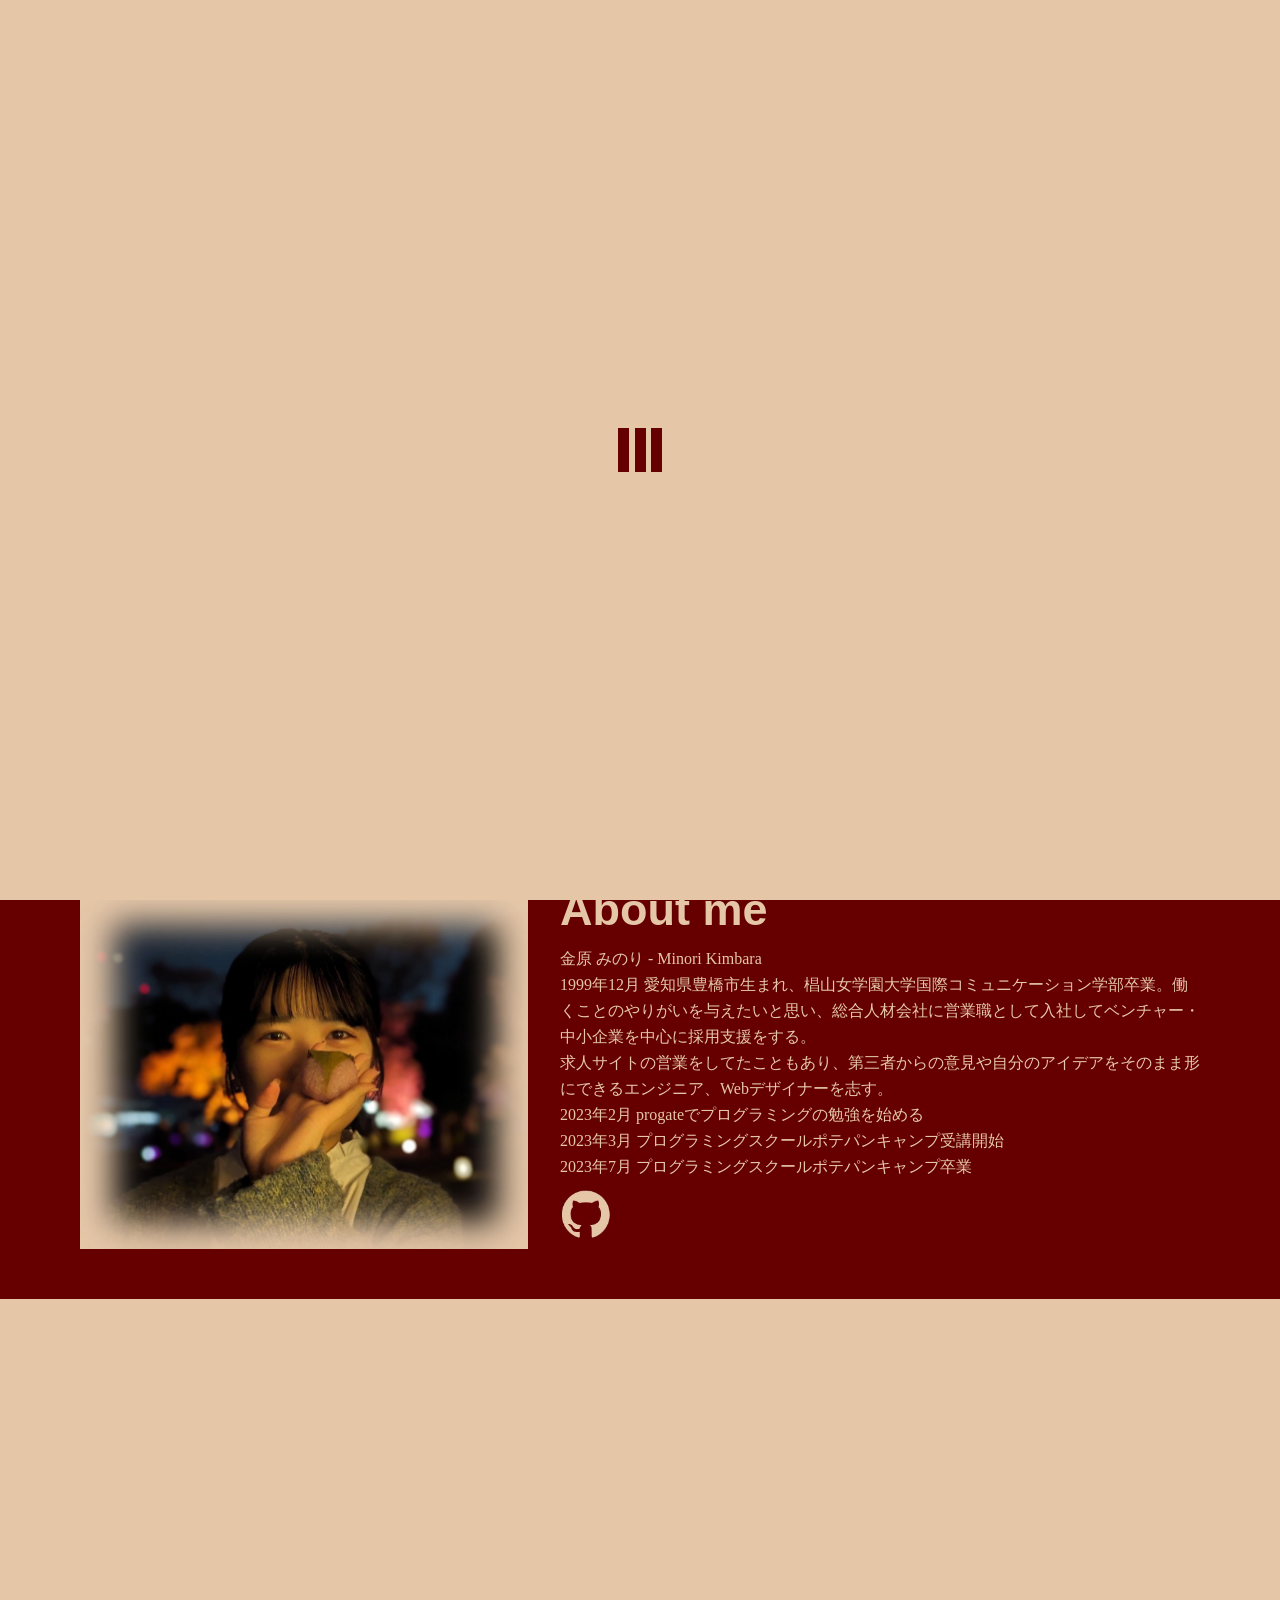
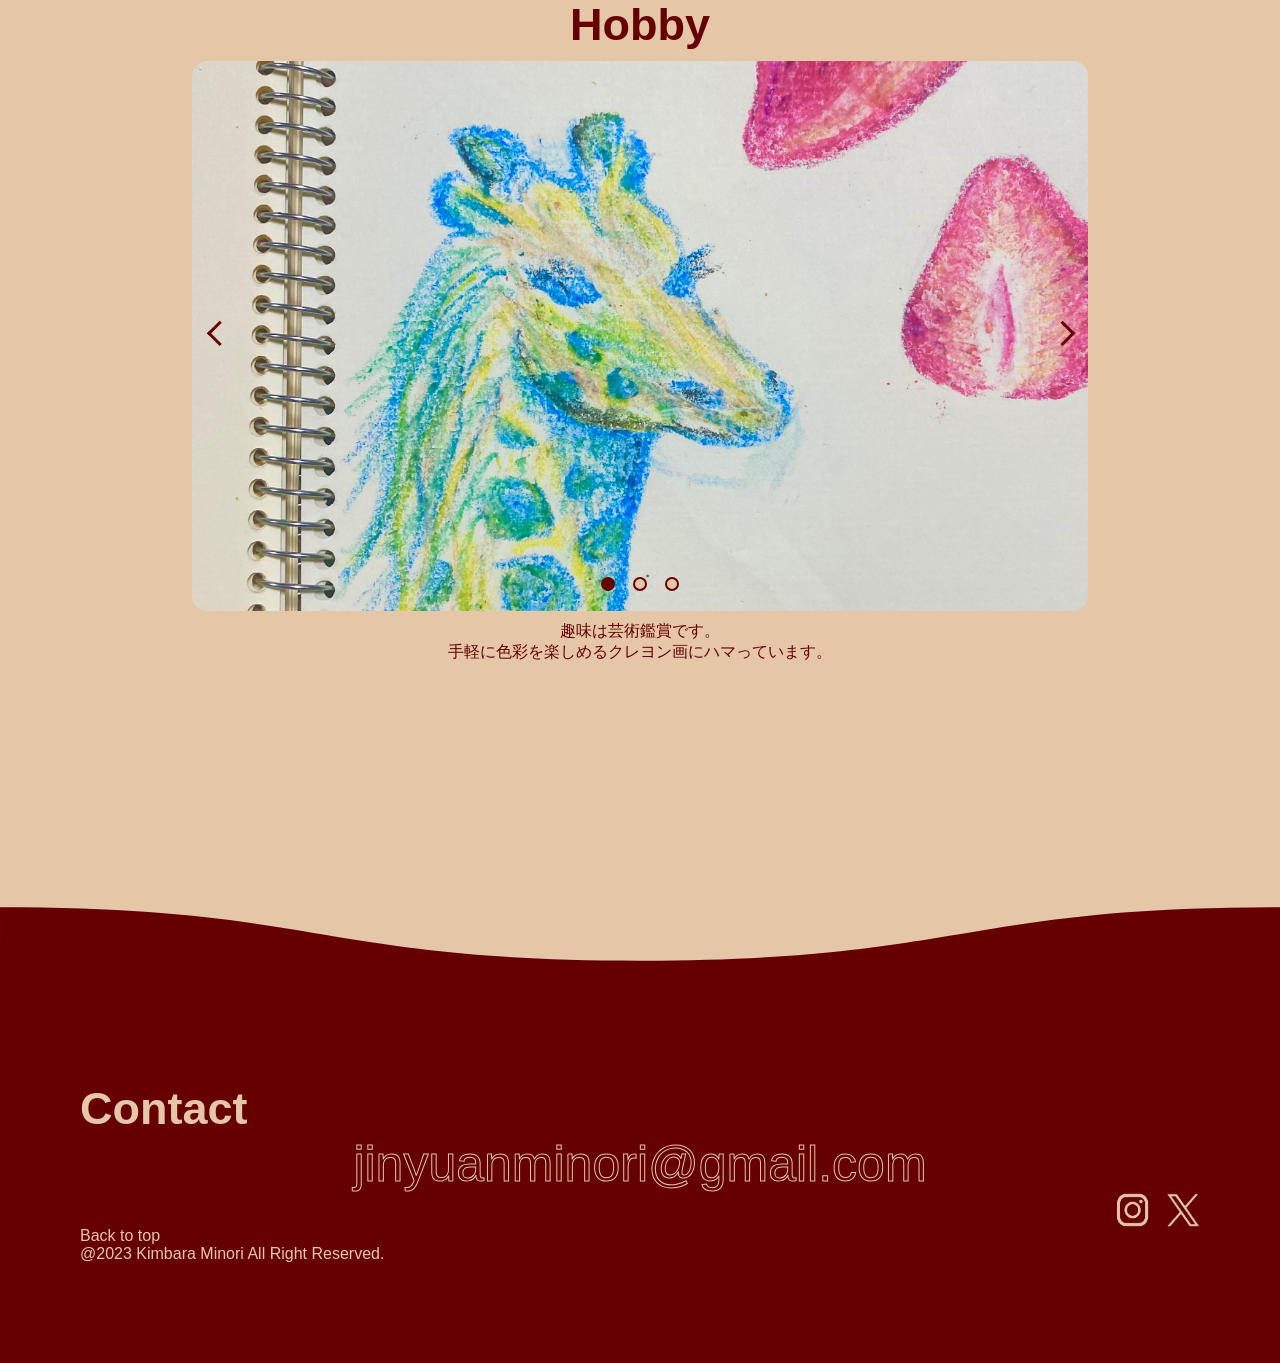
<file: index.html>
<!DOCTYPE html>
<html>
  <head>
    <meta charset="UTF-8">
    <meta name="viewport" content="width=device-width, user-scalable=no, initial-scale=1.0, maximum-scale=1.0, minimum-scale=1.0">
    <meta http-equiv="X-UA-Compatible" content="ie=edge">
    
    <title>ポートフォリオ</title>
    <link rel="stylesheet" href="style.css">
    <script src="https://code.jquery.com/jquery-3.6.0.min.js"></script>
  </head>

  <body>
    <div class="loader-bg">
      <div class="loader"></div>
    </div>
    <header class="Header HeaderLayout">
      <div class="HeaderContainer">
        <a class="HeaderLogo"href="#Top" target="_blank"><img alt="ヘッダーロゴ" src="images/pflogo.jpg">
          <img class="HeaderLogo_img__sp"
          src="images/pflogo.jpg"
          alt="ヘッダーロゴ"
          data-src="images/pflogo.jpg"
          decoding="async"
          data-src-webp="images/pflogo.jpg">
        </a>
        <div class="navham">
          <div class="hamburger">
            <span></span>
            <span></span>
            <span></span>
          </div>
        <nav class="globalMenuSp">
          <ul>
            <li><a href="#Aboutpage">ABOUT</a></li>
            <li><a href="#Hobbypage">HOBBY</a></li>
            <li><a href="#Contactpage">CONTACT</a></li>
          </ul>
        </nav>
      </div>
        <ul class="HeaderLists" id="Top">
          <a class="HeaderLogo" href="#Top"></a>
            <li class="HeaderList">
              <a class="HeaderLink"href="#Aboutpage" id="Top">
                <span>ABOUT</span>
              </a>
            </li>
            <li class="HeaderList">
              <a class="HeaderLink"href="#Hobbypage">
                <span>HOBBY</span>
              </a>
            </li>
            <li class="HeaderList">
              <a class="HeaderLink"href="#Contactpage">
                <span>CONTACT</span>
              </a>
            </li>
          </ul>
        </nav>
      </div>
    </header>

  <main>
    <div class="FirstView__container"> 
      <section class="Topimage" id="Toppage">
        <img class="Topimage__main-image Topimage__main-image_sp"
          src="images/sptop.jpg"
          alt="スマホ版画像"
          data-src="images/sptop.jpg"
          decoding="async"
          data-src-webp="images/sptop.jpg">
        <div class="FirstViewContents"> 
          <div class="FirstViewContent">
            <h2 class="FirstView">MINORI<br>KIMBARA<br>PORTFOLIO</h2>
            <h5>Thank you for coming to see</h5>
          </div>
        </div>
      </section>
    </div>   
  </main>
  <div class="About" id="Aboutpage">
    <section class="AboutWrapper">
      <img class="Aboutphoto" src="images/about.jpg" alt="自己紹介画像">
      <div class="About_Title">
        <h2>About me</h2>
        <p>金原 みのり - Minori Kimbara<br>1999年12月 愛知県豊橋市生まれ、椙山女学園大学国際コミュニケーション学部卒業。働くことのやりがいを与えたいと思い、総合人材会社に営業職として入社してベンチャー・中小企業を中心に採用支援をする。
          <br>求人サイトの営業をしてたこともあり、第三者からの意見や自分のアイデアをそのまま形にできるエンジニア、Webデザイナーを志す。
          <br>2023年2月  progateでプログラミングの勉強を始める
          <br>2023年3月 プログラミングスクールポテパンキャンプ受講開始
          <br>2023年7月 プログラミングスクールポテパンキャンプ卒業
          <br><a class="github"href="https://github.com/Uiro22?tab=repositories">
          <img alt="githubURL" src="images/gitlogo.jpg"></a>
        </p>
      </div>
    </section>
  </div>
  <div class="Hobby" id="Hobbypage">
    <h2>Hobby</h2>
      <div class="slide-wrapper">
        <div id="slide" class="slide">
          <div>
            <img src="images/crayon.jpg">
          </div>
          <div>
            <img src="images/crayon3.jpg">
          </div>
          <div>
            <img src="images/crayon2.jpg">
          </div>
        </div>
        <span id="prev" class="prev"></span>
        <span id="next" class="next"></span>
        <ul class="indicator" id="indicator">
          <li class="list"></li>
          <li class="list"></li>
          <li class="list"></li>
        </ul>
      </div>
    <p>趣味は芸術鑑賞です。<br>手軽に色彩を楽しめるクレヨン画にハマっています。</p>
  </div>

      <footer>
      <svg viewBox="0 0 120 28">
        <defs>
          <filter id="goo">
            <feGaussianBlur in="SourceGraphic" stdDeviation="2" result="blur" />
              <feColorMatrix in="blur" mode="matrix" values="
                1 0 0 0 0  
                0 1 0 0 0  
                0 0 1 0 0  
                0 0 0 13 -9" result="goo" />
              <feBlend in="SourceGraphic" in2="goo" />
          </filter>
          <path id="wave" d="M 0,10 C 30,10 30,15 60,15 90,15 90,10 120,10 150,10 150,15 180,15 210,15 210,10 240,10 v 28 h -240 z" />
        </defs> 
        <g class="gooeff">
          <use id="wave1" class="wave" xlink:href="#wave" x="0" y="1" />
      </svg>
        <div class="Contact" id="Contactpage">
          <h2>Contact</h2>
            <a href="mailto:jinyuanminori@gmail.com" class="contact_link">jinyuanminori@gmail.com</a>
            <div class="Contactsns">
            <a class="Insta"href="https://www.instagram.com/_____ldwj/">
            <img alt="インスタ" src="images/insta.jpg"></a>
            <a class="X"href="https://twitter.com/Pp_minori2">
            <img alt="X旧Twitter" src="images/Twitter.jpg"></a>
        </div>
        <a class="footer_link"href="#Toppage">
          <span>Back to top</span>
        </a>
        <p>@2023 Kimbara Minori All Right Reserved.</p>
      </footer>
    <script src="script.js"></script>
  </body>
</html>
</file>
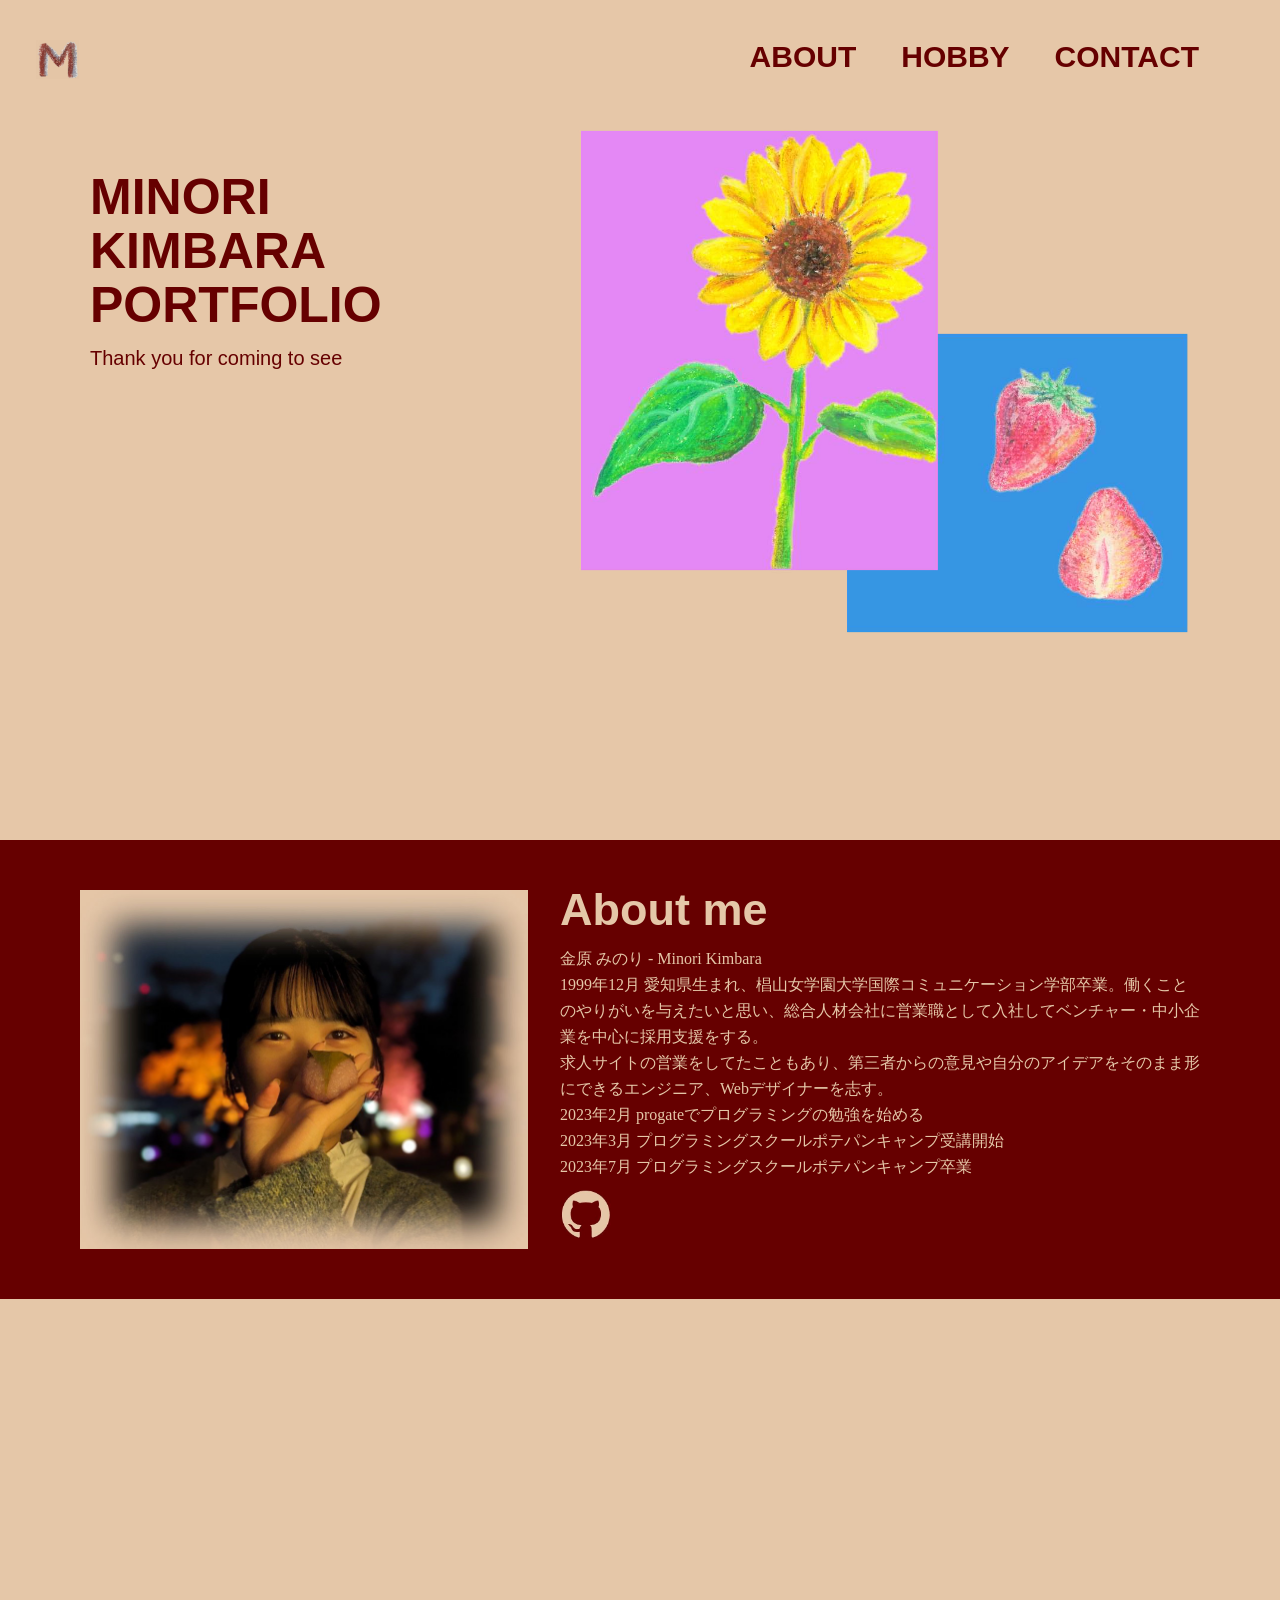
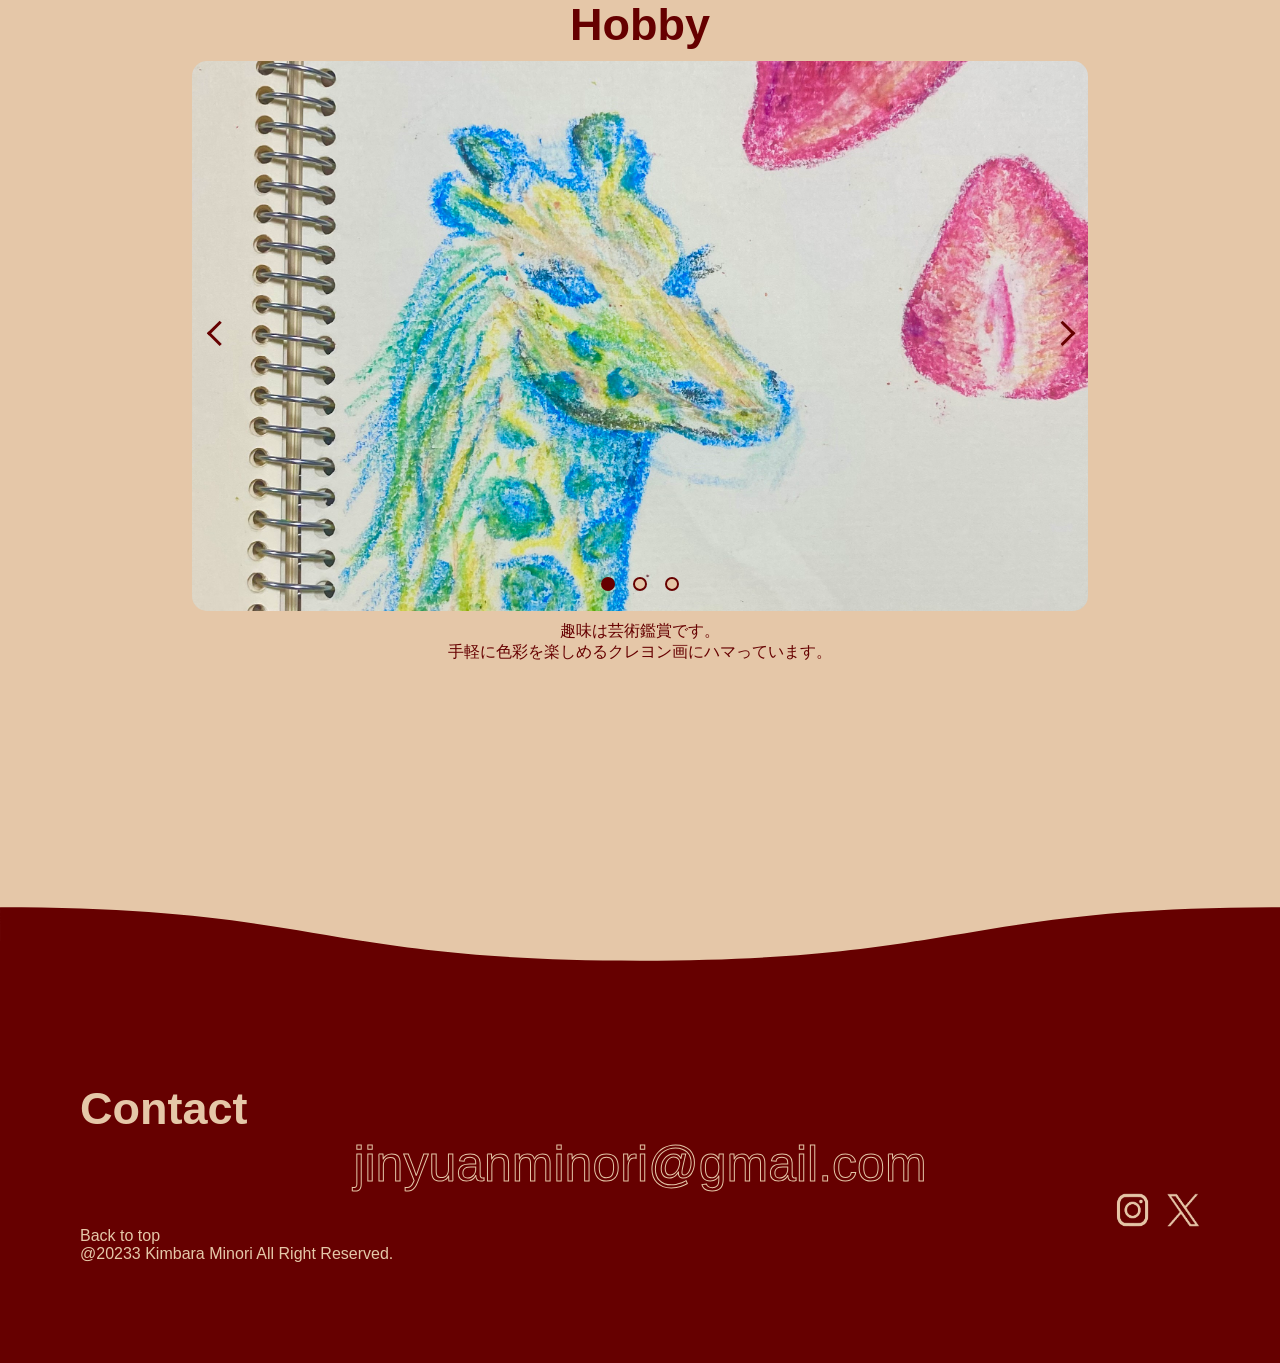
<file: Kimbarapf/index.html>
<!DOCTYPE html>
<html>
  <head>
    <meta charset="UTF-8">
    <meta name="viewport" content="width=device-width, user-scalable=no, initial-scale=1.0, maximum-scale=1.0, minimum-scale=1.0">
    <meta http-equiv="X-UA-Compatible" content="ie=edge">
    
    <title>ポートフォリオ</title>
    <link rel="stylesheet" href="style.css">
    <script src="https://code.jquery.com/jquery-3.6.0.min.js"></script>
  </head>

  <body>
    <div class="loader-bg">
      <div class="loader"></div>
    </div>
    <header class="Header HeaderLayout ">
      <div class="HeaderContainer">
        <a class="HeaderLogo"href="#Top" target="_blank"><img alt="ヘッダーロゴ" src="images/pflogo.jpg">
          <img class="HeaderLogo_img__sp"
          src="images/pflogo.jpg"
          alt="ヘッダーロゴ"
          data-src="images/pflogo.jpg"
          decoding="async"
          data-src-webp="images/pflogo.jpg">
        </a>
        <div class="navham">
          <div class="hamburger">
            <span></span>
            <span></span>
            <span></span>
          </div>
        <nav class="globalMenuSp">
          <ul>
            <li><a href="#Aboutpage">ABOUT</a></li>
            <li><a href="#Hobbypage">HOBBY</a></li>
            <li><a href="#Contactpage">CONTACT</a></li>
          </ul>
        </nav>
      </div>

          <ul class="HeaderLists" id="Top">
            <a class="HeaderLogo" href="#Top"></a>
            <li class="HeaderList">
              <a class="HeaderLink"href="#Aboutpage">
                <span>ABOUT</span>
              </a>
            </li>

            <li class="HeaderList">
              <a class="HeaderLink"href="#Hobbypage">
                <span>HOBBY</span>
              </a>
            </li>
        
            <li class="HeaderList">
              <a class="HeaderLink"href="#Contactpage">
                <span>CONTACT</span>
              </a>
            </li>
          </ul>
        </nav>
      </div>
    </header>

<main>

  <div class="FirstView__container"> 
    <section class="Topimage">
      <img class="Topimage__main-image Topimage__main-image_sp"
        src="images/sptop.jpg"
        alt="スマホ版画像"
        data-src="images/sptop.jpg"
        decoding="async"
        data-src-webp="images/sptop.jpg">
      <div class="FirstViewContents"> 
        <div class="FirstViewContent">
          <h2 class="FirstView">MINORI<br>KIMBARA<br>PORTFOLIO</h2>
          <h5>Thank you for coming to see</h5>
        </div>
      </div>
    </section>
  </div>   
</main>
  <div class="About" id="Aboutpage">
    <section class="AboutWrapper">
      <img class="Aboutphoto" src="images/about.jpg" alt="自己紹介画像">
      <div class="About_Title">
        <h2>About me</h2>
        <p>金原 みのり - Minori Kimbara<br>1999年12月 愛知県生まれ、椙山女学園大学国際コミュニケーション学部卒業。働くことのやりがいを与えたいと思い、総合人材会社に営業職として入社してベンチャー・中小企業を中心に採用支援をする。
          <br>求人サイトの営業をしてたこともあり、第三者からの意見や自分のアイデアをそのまま形にできるエンジニア、Webデザイナーを志す。
          <br>2023年2月  progateでプログラミングの勉強を始める
          <br>2023年3月 プログラミングスクールポテパンキャンプ受講開始
          <br>2023年7月 プログラミングスクールポテパンキャンプ卒業
          <br><a class="github"href="https://github.com/Uiro22?tab=repositories">
            <img alt="githubURL" src="images/gitlogo.jpg"></a>
          </p>
      </div>
    </section>
  </div>
    <div class="Hobby" id="Hobbypage">
      <h2>Hobby</h2>
      <div class="slide-wrapper">
        <div id="slide" class="slide">
          <div>
            <img src="images/crayon.jpg">
          </div>
          <div>
            <img src="images/crayon3.jpg">
          </div>
          <div>
            <img src="images/crayon2.jpg">
          </div>
        </div>
        <span id="prev" class="prev"></span>
        <span id="next" class="next"></span>
        <ul class="indicator" id="indicator">
          <li class="list"></li>
          <li class="list"></li>
          <li class="list"></li>
        </ul>
      </div>
      <p>趣味は芸術鑑賞です。<br>手軽に色彩を楽しめるクレヨン画にハマっています。</p>
    </div>

    <footer>
      <svg viewBox="0 0 120 28">
        <defs>
          <filter id="goo">
            <feGaussianBlur in="SourceGraphic" stdDeviation="2" result="blur" />
            <feColorMatrix in="blur" mode="matrix" values="
                  1 0 0 0 0  
                  0 1 0 0 0  
                  0 0 1 0 0  
                  0 0 0 13 -9" result="goo" />
            <feBlend in="SourceGraphic" in2="goo" />
          </filter>
          <path id="wave" d="M 0,10 C 30,10 30,15 60,15 90,15 90,10 120,10 150,10 150,15 180,15 210,15 210,10 240,10 v 28 h -240 z" />
        </defs> 
        <g class="gooeff">
          <use id="wave1" class="wave" xlink:href="#wave" x="0" y="1" />
      </svg>
      <div class="Contact" id="Contactpage">
        <h2>Contact</h2>
          <a href="mailto:jinyuanminori@gmail.com" class="contact_link">jinyuanminori@gmail.com</a>
          <div class="Contactsns">
          <a class="Insta"href="https://www.instagram.com/_____ldwj/">
          <img alt="インスタ" src="images/insta.jpg"></a>
          <a class="X"href="https://twitter.com/Pp_minori2">
          <img alt="X旧Twitter" src="images/Twitter.jpg"></a>
        </div>
        <a class="footer_link"href="#Top">
          <span>Back to top</span>
        </a>
        <p>@20233 Kimbara Minori All Right Reserved.</p>
        </div>
      </footer>
    <script src="script.js"></script>
  </body>
</html>
</file>
<file: style.css>
html, body, div, span, object, iframe,
h1, h2, h3, h4, h5, h6, p, blockquote, pre,
abbr, address, cite, code,
del, dfn, em, ins, kbd, q, samp,
small, strong, sub, sup, var,
b, i,
dl, dt, dd, ol, ul, li,
fieldset, form, label, legend,
table, caption, tbody, tfoot, thead, tr, th, td,
article, aside, canvas, details, figcaption, figure,
footer, header, hgroup, menu, nav, summary,
time, mark, audio, video {
    margin:0;
    padding:0;
    border:0;
    outline:0;
    font-size:100%;
    vertical-align:baseline;
    background:transparent;
}

.html {
    -webkit-text-size-adjust: 100%;
}

body {
    -webkit-font-smoothing: antialiased;
    position: absolute;
    overflow-x: hidden;
}

.loader-bg {
    width: 100vw;
    height: 100vh;
    position: fixed;
    top: 0;
    left: 0;
    z-index: 9999;
    background-color: #e5c7a8;
    display: flex;
    justify-content: center;
    align-items: center;
}

.loader,
.loader:before,
.loader:after {
    background: #660000;
    -webkit-animation: load1 1s infinite ease-in-out;
    animation: load1 1s infinite ease-in-out;
    width: 1em;
    height: 4em;
}

.loader {
    color: #660000;
    text-indent: -9999em;
    margin: 88px auto;
    position: relative;
    font-size: 11px;
    -webkit-transform: translateZ(0);
    -ms-transform: translateZ(0);
    transform: translateZ(0);
    -webkit-animation-delay: -0.16s;
    animation-delay: -0.16s;
}

.loader:before,
.loader:after {
    position: absolute;
    top: 0;
    content: '';
}

.loader:before {
    left: -1.5em;
    -webkit-animation-delay: -0.32s;
    animation-delay: -0.32s;
}

.loader:after {
    left: 1.5em;
}

@-webkit-keyframes load1 {
    0%,
    80%,
    100% {
    box-shadow: 0 0;
    height: 4em;
    }
    40% {
    box-shadow: 0 -2em;
    height: 5em;
    }
}

@keyframes load1 {
    0%,
    80%,
    100% {
    box-shadow: 0 0;
    height: 4em;
    }
    40% {
    box-shadow: 0 -2em;
    height: 5em;
    }
}

.navham {
    display: none;
}

@media screen and (max-width: 1080px) {
    .navham {
        display: block;
    }

    .hamburger {
        display : block;
        position: fixed;
        z-index : 3;
        right : 23px;
        top   : 30px;
        width : 42px;
        height: 42px;
        cursor: pointer;
        text-align: center;
    }
    .hamburger span {
        display : block;
        position: absolute;
        width   : 30px;
        height  : 2px ;
        left    : 6px;
        background : #660000;
        -webkit-transition: 0.3s ease-in-out;
        -moz-transition   : 0.3s ease-in-out;
        transition        : 0.3s ease-in-out;
    }

    .hamburger span:nth-child(1) {
        top: 10px;
    }

    .hamburger span:nth-child(2) {
        top: 20px;
    }

    .hamburger span:nth-child(3) {
        top: 30px;
    }

    .hamburger.active span:nth-child(1) {
        top : 16px;
        left: 6px;
        background :#fff;
        -webkit-transform: rotate(-45deg);
        -moz-transform   : rotate(-45deg);
        transform        : rotate(-45deg);
    }

    .hamburger.active span:nth-child(2),
    .hamburger.active span:nth-child(3) {
        top: 16px;
        background :#fff;
        -webkit-transform: rotate(45deg);
        -moz-transform   : rotate(45deg);
        transform        : rotate(45deg);
    }

    nav.globalMenuSp {
        position: fixed;
        z-index : 2;
        top  : 0;
        left : 0;
        color: #fff;
        background: rgba(0,0,0,0.7);
        text-align: center;
        width: 100%;
        opacity: 0;
        transition: opacity .6s ease, visibility .6s ease;
        height: 60%;
    }

    nav.globalMenuSp ul {
        margin: 0 auto;
        width: 100%;
        margin-top: 65px;
        margin-bottom: 20px;
        padding: 80;
    }

    nav.globalMenuSp ul li {
        list-style-type: none;
        width: 100%;
        transition: .4s all;
        
    }

    nav.globalMenuSp ul li:last-child {
        padding-bottom: 0;
    }

    nav.globalMenuSp ul li:hover{
        background :#ddd;
    }

    nav.globalMenuSp ul li a {
        display: block;
        color: #fff;
        padding: 1em 0;
        text-decoration :none;
        text-align: center;
        font-weight: 700;
        font-size: 30px;
        font-family: 'PT Sans','Noto Sans JP', sans-serif;
    }

    nav.globalMenuSp.active {
        opacity: 100;
    }
}

@media screen and (max-width: 767px) {
    .HeaderLayout {
        padding-top: 15px;
        padding-bottom: 15px;
    }
}

@media screen and (max-width: 1080px) {
    .HeaderLayout {
        background-color: #e5c7a8;
        z-index: 10;
        max-height: 40px;
        overflow: hidden;
    }
}

@media screen and (max-width: 1080px) {
    .HeaderLayout {
        position: fixed !important;
    }
}

@media screen and (max-width: 1080px) {
    main {
        padding-top: 60px;
    }
}

.Header {
    width: 100%;
    padding-top: 20px;
    padding-bottom: 20px;
}

.HeaderLayout {
    width: 100%;
    position: absolute;
    padding-top: 40px;
    padding-bottom: 20px;
}

.HeaderContainer {
    margin-left: 36px;
    display: flex;
    justify-content: space-between;
    margin: 0 36px;
    max-width: 100%;
    position: relative;
}

.HeaderContainer>*:last-child {
    display: inline-flex;
}

@media screen and (max-width: 767px) {
    .HeaderContainer {
        max-width: 100%;
        margin: 0 20px;
    }
}

.body {
    font-family: sans-serif;
    line-height:1;
    font-size: 14px;
    font-weight: 500;
}


.HeaderLists {
    align-items: center;
    display: flex;
    justify-content: space-between;
}

@media screen and (max-width: 1080px) {
    .HeaderLists {
        overflow-y: scroll;
        position: fixed;
        top: 60px;
        left: 100%;
        width: 100%;
        display: block;
        padding-top: 20px;
        padding-bottom: 75px;
        transition: transform .5s;
        z-index: 99;
        background-color: rgba(0, 0, 0, .8);
        -webkit-overflow-scrolling: touch;
        height: 100%;
    }
}

@media screen and (min-width: 768px) {
    .HeaderList:hover {
        opacity: .8;
    }
}

@media screen and (min-width: 768px) {
    .HeaderList {
        transition: opacity .2s;
    }
}

.HeaderLink{
    color:#660000;
}

.HeaderList{
    font-family: 'PT Sans','Noto Sans JP', sans-serif;
    text-decoration: none;
    font-weight: 700;
    word-break: break-all;
    display: flex;
    white-space:nowrap;
    margin-right: 45px;
}

.HeaderList span {
    display: block;
    font-weight: 900;
    text-align: center;
    font-size: 30px;
}

@media screen and (min-width: 768px) {
    .HeaderList {
        transition: opacity .2s;
    }
}

.HeaderLogo {
    height: 20px;
    width: auto;
}

@media screen and (max-width: 1080px) {
    .HeaderLogo {
        height: 35px;
        margin-bottom: 60px;
    }
}

@media screen and (min-width: 768px) {
    .HeaderLogo {
        transition: opacity .2s;
    }
}

@media screen and (min-width: 768px) {
    .HeaderLogo:hover {
        opacity: .8;
    }
}

@media screen and (max-width: 1080px) {
    .HeaderLogo_img__sp{
        padding-bottom: 100px;
    }
}

@media screen and (max-width: 1080px) {
    .HeaderLogo_img__sp{
        display: block;
    }
}

.HeaderLogo img {
    max-width: 6%;
    height: auto;
    vertical-align: middle;
}

.HeaderLogo_img__sp{
    display: none;
    height: 16px;
    width: auto;
}

nav ul li{
    list-style:none;
    display: block;
    text-align: left;
    
}

main section {
    display: block;
}

.Topimage {
    background-image: url("images/Topimg.jpg");
    background-size: cover;
    background-position: center;
    padding-top: 150px;
    padding-bottom: 400px
}

img {
    border: 0;
    vertical-align: middle;
}

@media screen and (max-width: 767px) {
    .Topimage {
        background-image: none;
        padding-top: 0;
        padding-bottom: 35px;
        background-color: #e5c7a8;
    }
}

.Topimage__main-image {
    width: 100%;
}

.Topimage__main-image_sp {
    display: none;
}

@media screen and (max-width: 767px) {
    .Topimage__main-image_sp {
        display: block;
    }
}

.FirstView{
    color: #660000;
    font-family: 'Zen Kaku Gothic New', sans-serif;
    font-size: 50px;
    font-weight: 900;
    line-height: 54px;
    margin-bottom: 15px;
    text-align: left;
    margin-top: 20px;
    margin-left: 20px;
}

.FirstView {
    transform: translateY(-100%);
    opacity: 0;
    transition: transform 1s ease-in-out, opacity 1s ease-in-out;
}

.FirstView.animated {
    transform: translateY(0);
    opacity: 1;
}

.About_Title h2.animated {
    transform: translateY(0);
    opacity: 1;
}

.FirstViewContent h5 {
    font-size: 20px;
    font-weight: 300;
    font-family: 'Zen Kaku Gothic New', sans-serif;
    margin-left: 20px;
    color: #660000;
}

@media screen and (max-width: 767px) {
    .FirstViewContents{
        font-size: 20px;
        line-height: 36px;
        margin-left: calc(((100vw - 100%)/2)*-1);
        margin-right: calc(((100vw - 100%)/2)*-1);
    }
}

.FirstViewContents {
    padding: 0 50px;
    max-width: 1140px;
    padding-left: 50px;
    padding-right: 50px;
    margin-left: auto;
    margin-right: auto;
    position: relative;
}

@media screen and (max-width: 767px) {
    .FirstViewContents {
        margin-top: -45vw;
    }
}

@media screen and (max-width: 767px) {
    .FirstViewContents {
        max-width: none;
        padding-left: 20px;
        padding-right: 20px;
    }
}

@media screen and (max-width: 767px) {
    .FirstViewContents {
        margin-bottom: 20px;
        width: 100%;
    }
}


.FirstViewContent{
    margin-bottom: 70px;
    width: fit-content;
}

a {
    margin:0;
    padding:0;
    font-size:100%;
    vertical-align:baseline;
    background:transparent;
    text-decoration: none;
}

del {
    text-decoration: line-through;
}

abbr[title], dfn[title] {
    border-bottom:1px dotted;
    cursor:help;
}

table {
    border-collapse:collapse;
    border-spacing:0;
}

.AboutWrapper {
    max-width: 1140px;
    margin-left: auto;
    margin-right: auto;
    padding-left: 80px;
    padding-right: 80px;
    position: relative;
    align-items: center;
    display: flex;
    justify-content: space-between;
}

@media screen and (max-width: 1024px) {
    .AboutWrapper {
        flex-direction: column;
    }
}

@media screen and (max-width: 767px) {
    .AboutWrapper {
        max-width: none;
        padding-left: 20px;
        padding-right: 20px;
        padding-bottom: 20px;
    }
}

.About {
    background-color: #660000;
    padding: 44px 0px;
}

@media screen and (max-width: 767px) {
    .About {
        padding: 30px 0;
    }
}

.Aboutphoto {
    width: 40%;
    object-fit: contain;
}

@media screen and (max-width: 1024px) {
    .Aboutphoto {
        margin-bottom: 16px;
        width: 75%;
    }
}

@media screen and (max-width: 767px) {
    .Aboutphoto {
        width: 100%;
    }
}

.About_Title {
    display: flex;
    flex-direction: column;
    width: 100%;
    align-items: flex-start;
    margin-bottom: 0;
    margin-left: 32px;
    color: #e5c7a8;
}

@media screen and (max-width: 1024px) {
    .About_Title {
        margin-left: 0;
        width: 75%;
    }
}

@media screen and (max-width: 767px) {
    .About_Title {
        margin-bottom: 0;
        width: 100%;
    }
}

.About_Title h2 {
    font-family: 'PT Sans','Noto Sans JP', sans-serif;
    color: #e5c7a8;
    font-size: 45px;
    width: 100%;
    font-weight: 900;
    margin-bottom: 10px;
}

@media screen and (max-width: 767px) {
    .About_Title h2 {
        font-size: 33px;
        line-height: 1.2;
        text-align: center;
    }
}

@media screen and (max-width: 400px) {
    .About_Title h2 {
        font-size: 33px;
        line-height: 1.4;
        white-space: pre;
        word-break: keep-all;
    }
}

@media screen and (max-width: 767px) {
    .About_Title h2 span {
        letter-spacing: 1px;
    }
}

@media screen and (max-width: 400px) {
    .About_Title br {
        display: block;
    }
}

.About_Title p {
    font-size: 16px;
    line-height: 26px;
    margin-bottom: 16px;
}

@media screen and (max-width: 767px) {
    .About_Title p {
        font-size: 16px;
        line-height: 21px;
    }
}

.github img {
    padding-top: 10px;
    width: 8%;
}

@media screen and (max-width: 767px) {
    .github img {
        display: block;
        margin: 0 auto;
    }
}

.Hobby {
    background-color: #e5c7a8;
    padding-top: 300px;
    padding-bottom: 700px;
    display: flex;
    flex-direction: column;
    justify-content: center;
    align-items: center;
    font-family: 'PT Sans','Noto Sans JP', sans-serif;
}

.Hobby h2 {
    color: #660000;
    font-size: 45px;
    width: 100%;
    font-weight: 900;
    margin-bottom: 10px;
    text-align: center;
}

@media screen and (max-width: 767px) {
    .Hobby h2 {
        font-size: 33px;
    }
}

.Hobby p {
    color: #660000;
    padding-top: 10px;
    text-align: center;
}

.slide-wrapper {
    width: 50%;
    height: 500px;
    position: relative;
    overflow: hidden;
    border-radius: 15px;
}

.slide {
    width: 350%;
    height: 120%;
    display: flex;
    transition: all .8s;
}

.slide div {
    width: 35%;
    height: 100%;
    display: flex;
    justify-content: center;
    align-items: center;
}

.slide img {
    width: 100%;
    height: auto;
}

.slide1 {
    transform: translateX(0);
    border-radius: 10px;
}

.slide2 {
    transform: translateX(-33.33%);
}

.slide3 {
    transform: translateX(-66.66%);
}

.next {
    position: absolute;
    width: 15px;
    height: 15px;
    right: 10px;
    bottom: 50%;
    z-index: 10;
    cursor: pointer;
    border-top: solid 3px #660000;
    border-right: solid 3px #660000;
    -webkit-transform: rotate(45deg) translateY(50%);
    transform: rotate(45deg) translateY(50%);
}

.prev {
    position: absolute;
    width: 15px;
    height: 15px;
    left: 25px;
    bottom: 50%;
    z-index: 10;
    cursor: pointer;
    border-top: solid 3px #660000;
    border-right: solid 3px #660000;
    -webkit-transform: rotate(-135deg) translateY(-50%);
    transform: rotate(-135deg) translateY(-50%);
}

.indicator {
    width: 100%;
    position: absolute;
    bottom: 20px;
    display: flex;
    column-gap: 18px;
    z-index: 10;
    justify-content: center;
    align-items: center;
}

.indicator li {
    width: 10px;
    height: 10px;
    border-radius: 50%;
    list-style: none;
    background-color: #e5c7a8;
    border: 2px #660000 solid;
    cursor: pointer;
}

.indicator li:first-of-type {
    background-color: #660000;
}

@media (max-width: 1500px) {
    .slide-wrapper {
        width: 70%;
        height: 550px;
        border-radius: 15px;
    }

    .slide {
        width: 400%;
        height: 100%;
    }

    .slide div {
        width: 30%;
    }

    .slide img {
        width: 100%;
        height: auto;
    }
}

@media (max-width: 767px) {
    .slide-wrapper {
        width: 90%;
        height: 470px;
        border-radius: 20px;
    }

    .slide img {
        width: 300%;
        height: 100%;
    }

    .slide div {
        width: 33.33%;
    }
}

.Contact {
    max-width: 100%;
    padding-left: 80px;
    padding-right: 80px;
    padding-bottom: 100px;
    display: flex;
    flex-direction: column;
    justify-content: center;
    background-color: #660000;
    margin: -10px 0px 0px 0px;
    font-family: 'PT Sans','Noto Sans JP', sans-serif;
}

.Contact h2 {
    text-align: left;
    font-size: 45px;
    color: #e5c7a8;
}

@media screen and (max-width: 767px) {
    .Contact h2 {
        font-size: 30px;
    }
}

@media screen and (max-width: 1080px) {
    .footer_link span {
        display: block;
    }
}

.Contact p {
    text-align: left;
    color: #e5c7a8;
}

.footer_link {
    color: #e5c7a8;
}

.contact_link {
    color: #660000;
    -webkit-text-stroke: 1px#e5c7a8;
    font-size: 50px;
    text-align: center;
    font-family: 'PT Sans','Noto Sans JP', sans-serif;
}

@media screen and (max-width: 767px) {
    .contact_link {
        font-size: 20px;
        text-align: center;
    }
}

@media screen and (max-width: 767px) {
    .Contact {
        display: block;
    }
}

.Contactsns {
    align-items: flex-start;
    text-align: right;
    letter-spacing: 0.8em;
}

.Contactsns img {
    width: 3%;
}

@media screen and (max-width: 767px) {
    .Contactsns img {
        width: 10%;
        padding-top: 5px;
    }
}

footer {
    width: 100%;
    position: absolute;
    bottom:0px
}

svg {
    width:100%;
}

.wave {
    animation: wave 3s linear;
    animation-iteration-count:infinite;
    fill: #660000;
}

@keyframes wave {
    to {transform: translateX(-100%);}
}
</file>
<file: Kimbarapf/style.css>
html, body, div, span, object, iframe,
h1, h2, h3, h4, h5, h6, p, blockquote, pre,
abbr, address, cite, code,
del, dfn, em, ins, kbd, q, samp,
small, strong, sub, sup, var,
b, i,
dl, dt, dd, ol, ul, li,
fieldset, form, label, legend,
table, caption, tbody, tfoot, thead, tr, th, td,
article, aside, canvas, details, figcaption, figure,
footer, header, hgroup, menu, nav, summary,
time, mark, audio, video {
    margin:0;
    padding:0;
    border:0;
    outline:0;
    font-size:100%;
    vertical-align:baseline;
    background:transparent;
}

.html{
    -webkit-text-size-adjust: 100%;
}

body {
    -webkit-font-smoothing: antialiased;
    position: relative;
}

.loader-bg {
    width: 100vw;
    height: 100vh;
    position: fixed;
    top: 0;
    left: 0;
    z-index: 9999;
    background-color: #e5c7a8;
    display: flex;
    justify-content: center;
    align-items: center;
}

.loader,
.loader:before,
.loader:after {
    background: #660000;
    -webkit-animation: load1 1s infinite ease-in-out;
    animation: load1 1s infinite ease-in-out;
    width: 1em;
    height: 4em;
}

.loader {
    color: #660000;
    text-indent: -9999em;
    margin: 88px auto;
    position: relative;
    font-size: 11px;
    -webkit-transform: translateZ(0);
    -ms-transform: translateZ(0);
    transform: translateZ(0);
    -webkit-animation-delay: -0.16s;
    animation-delay: -0.16s;
}

.loader:before,
.loader:after {
    position: absolute;
    top: 0;
    content: '';
}

.loader:before {
    left: -1.5em;
    -webkit-animation-delay: -0.32s;
    animation-delay: -0.32s;
}

.loader:after {
    left: 1.5em;
}

@-webkit-keyframes load1 {
    0%,
    80%,
    100% {
    box-shadow: 0 0;
    height: 4em;
    }
    40% {
    box-shadow: 0 -2em;
    height: 5em;
    }
}

@keyframes load1 {
    0%,
    80%,
    100% {
    box-shadow: 0 0;
    height: 4em;
    }
    40% {
    box-shadow: 0 -2em;
    height: 5em;
    }
}

.navham {
    display: none;
}

@media screen and (max-width: 1080px) {
    .navham {
        display: block;
    }

    .hamburger {
        display : block;
        position: fixed;
        z-index : 3;
        right : 23px;
        top   : 23px;
        width : 42px;
        height: 42px;
        cursor: pointer;
        text-align: center;
    }
    .hamburger span {
        display : block;
        position: absolute;
        width   : 30px;
        height  : 2px ;
        left    : 6px;
        background : #660000;
        -webkit-transition: 0.3s ease-in-out;
        -moz-transition   : 0.3s ease-in-out;
        transition        : 0.3s ease-in-out;
    }

    .hamburger span:nth-child(1) {
        top: 10px;
    }

    .hamburger span:nth-child(2) {
        top: 20px;
    }

    .hamburger span:nth-child(3) {
        top: 30px;
    }

    .hamburger.active span:nth-child(1) {
        top : 16px;
        left: 6px;
        background :#fff;
        -webkit-transform: rotate(-45deg);
        -moz-transform   : rotate(-45deg);
        transform        : rotate(-45deg);
    }

    .hamburger.active span:nth-child(2),
    .hamburger.active span:nth-child(3) {
        top: 16px;
        background :#fff;
        -webkit-transform: rotate(45deg);
        -moz-transform   : rotate(45deg);
        transform        : rotate(45deg);
    }

    nav.globalMenuSp {
        position: fixed;
        z-index : 2;
        top  : 0;
        left : 0;
        color: #fff;
        background: rgba(0,0,0,0.7);
        text-align: center;
        width: 100%;
        opacity: 0;
        transition: opacity .6s ease, visibility .6s ease;
        height: 100%;
    }

    nav.globalMenuSp ul {
        margin: 0 auto;
        width: 100%;
        margin-top: 65px;
        margin-bottom: 20px;
        padding: 80;
    }

    nav.globalMenuSp ul li {
        list-style-type: none;
        width: 100%;
        transition: .4s all;
    }

    nav.globalMenuSp ul li:last-child {
        padding-bottom: 0;
    }

    nav.globalMenuSp ul li:hover{
        background :#ddd;
    }

    nav.globalMenuSp ul li a {
        display: block;
        color: #fff;
        padding: 1em 0;
        text-decoration :none;
        text-align: center;
        font-weight: 700;
        font-size: 30px;
    }

    nav.globalMenuSp.active {
        opacity: 100;
    }
}

@media screen and (max-width: 767px) {
    .HeaderLayout {
        padding-top: 15px;
        padding-bottom: 15px;
    }
}

@media screen and (max-width: 1080px) {
    .HeaderLayout {
        background-color: #e5c7a8;
        z-index: 10;
    }
}

@media screen and (max-width: 1080px) {
    .HeaderLayout {
        position: fixed !important;
    }
}

@media screen and (max-width: 1080px) {
    main {
        padding-top: 60px;
    }
}

.Header {
    width: 100%;
    padding-top: 20px;
    padding-bottom: 20px;
}

.HeaderLayout {
    width: 100%;
    position: absolute;
    padding-top: 40px;
    padding-bottom: 20px;
}

.HeaderContainer {
    margin-left: 36px;
    display: flex;
    justify-content: space-between;
    margin: 0 36px;
    max-width: 100%;
    position: relative;
}

.HeaderContainer>*:last-child {
    display: inline-flex;
}

@media screen and (max-width: 767px) {
    .HeaderContainer {
        max-width: 100%;
        margin: 0 20px;
    }
}

.body {
    font-family: sans-serif;
    line-height:1;
    font-size: 14px;
    font-weight: 500;
}


.HeaderLists {
    align-items: center;
    display: flex;
    justify-content: space-between;
}

@media screen and (max-width: 1080px) {
    .HeaderLists {
        overflow-y: scroll;
        position: fixed;
        top: 60px;
        left: 100%;
        width: 100%;
        display: block;
        padding-top: 20px;
        padding-bottom: 75px;
        transition: transform .5s;
        z-index: 99;
        background-color: rgba(0, 0, 0, .8);
        -webkit-overflow-scrolling: touch;
        height: 100%;
    }
}


@media screen and (min-width: 768px) {
    .HeaderList:hover {
        opacity: .8;
    }
}

@media screen and (min-width: 768px) {
    .HeaderList {
        transition: opacity .2s;
    }
}

.HeaderLink{
    color:#660000;
}

.HeaderList{
    font-family: 'PT Sans','Noto Sans JP', sans-serif;
    text-decoration: none;
    font-weight: 700;
    word-break: break-all;
    display: flex;
    white-space:nowrap;
    margin-right: 45px;
}

.HeaderList span {
    display: block;
    font-weight: 900;
    text-align: center;
    font-size: 30px;
}

@media screen and (min-width: 768px) {
    .HeaderList {
        transition: opacity .2s;
    }
}

.HeaderLogo {
    height: 20px;
    width: auto;
    display: block;
}

@media screen and (min-width: 768px) {
    .HeaderLogo {
        transition: opacity .2s;
    }
}

@media screen and (min-width: 768px) {
    .HeaderLogo:hover {
        opacity: .8;
    }
}

@media screen and (max-width: 1080px) {
    .HeaderLogo_img__sp{
        padding-bottom: 100px;
    }
}

@media screen and (max-width: 1080px) {
    .HeaderLogo_img__sp{
        display: block;
    }
}

.HeaderLogo img {
    max-width: 6%;
    height: auto;
    vertical-align: middle;
}

.HeaderLogo_img__sp{
    display: none;
    height: 16px;
    width: auto;
}

nav ul li{
    list-style:none;
    display: block;
    text-align: left;
    
}

main section {
    display: block;
}

.Topimage {
    background-image: url("images/Topimg.jpg");
    background-size: cover;
    background-position: center;
    padding-top: 150px;
    padding-bottom: 400px
}

img {
    border: 0;
    vertical-align: middle;
}

@media screen and (max-width: 767px) {
    .Topimage {
        background-image: none;
        padding-top: 0;
        padding-bottom: 35px;
        background-color: #e5c7a8;
    }
}

.Topimage__main-image {
    width: 100%;
}

.Topimage__main-image_sp {
    display: none;
}

@media screen and (max-width: 767px) {
    .Topimage__main-image_sp {
        display: block;
    }
}

.FirstView{
    color: #660000;
    font-family: 'Zen Kaku Gothic New', sans-serif;
    font-size: 50px;
    font-weight: 900;
    line-height: 54px;
    margin-bottom: 15px;
    text-align: left;
    margin-top: 20px;
    margin-left: 20px;
}

.FirstView {
    transform: translateY(-100%);
    opacity: 0;
    transition: transform 1s ease-in-out, opacity 1s ease-in-out;
}

.FirstView.animated {
    transform: translateY(0);
    opacity: 1;
}

.About_Title h2.animated {
    transform: translateY(0);
    opacity: 1;
}

.FirstViewContent h5 {
    font-size: 20px;
    font-weight: 300;
    font-family: 'Zen Kaku Gothic New', sans-serif;
    margin-left: 20px;
    color: #660000;
}

@media screen and (max-width: 767px) {
    .FirstViewContents{
        font-size: 20px;
        line-height: 36px;
        margin-left: calc(((100vw - 100%)/2)*-1);
        margin-right: calc(((100vw - 100%)/2)*-1);
    }
}

.FirstViewContents {
    padding: 0 50px;
    max-width: 1140px;
    padding-left: 50px;
    padding-right: 50px;
    margin-left: auto;
    margin-right: auto;
    position: relative;
}

@media screen and (max-width: 767px) {
    .FirstViewContents {
        margin-top: -45vw;
    }
}

@media screen and (max-width: 767px) {
    .FirstViewContents {
        max-width: none;
        padding-left: 20px;
        padding-right: 20px;
    }
}

@media screen and (max-width: 767px) {
    .FirstViewContents {
        margin-bottom: 20px;
        width: 100%;
    }
}


.FirstViewContent{
    margin-bottom: 70px;
    width: fit-content;
}

a {
    margin:0;
    padding:0;
    font-size:100%;
    vertical-align:baseline;
    background:transparent;
    text-decoration: none;
}

del {
    text-decoration: line-through;
}

abbr[title], dfn[title] {
    border-bottom:1px dotted;
    cursor:help;
}

table {
    border-collapse:collapse;
    border-spacing:0;
}

.AboutWrapper {
    max-width: 1140px;
    margin-left: auto;
    margin-right: auto;
    padding-left: 80px;
    padding-right: 80px;
    position: relative;
    align-items: center;
    display: flex;
    justify-content: space-between;
}

@media screen and (max-width: 1024px) {
    .AboutWrapper {
        flex-direction: column;
    }
}

@media screen and (max-width: 767px) {
    .AboutWrapper {
        max-width: none;
        padding-left: 20px;
        padding-right: 20px;
        padding-bottom: 20px;
    }
}

.About {
    background-color: #660000;
    padding: 44px 0px;
}

@media screen and (max-width: 767px) {
    .About {
        padding: 30px 0;
    }
}

.Aboutphoto {
    width: 40%;
    object-fit: contain;
}

@media screen and (max-width: 1024px) {
    .Aboutphoto {
        margin-bottom: 16px;
        width: 75%;
    }
}

@media screen and (max-width: 767px) {
    .Aboutphoto {
        width: 100%;
    }
}

.About_Title {
    display: flex;
    flex-direction: column;
    width: 100%;
    align-items: flex-start;
    margin-bottom: 0;
    margin-left: 32px;
    color: #e5c7a8;
}

@media screen and (max-width: 1024px) {
    .About_Title {
        margin-left: 0;
        width: 75%;
    }
}

@media screen and (max-width: 767px) {
    .About_Title {
        margin-bottom: 0;
        width: 100%;
    }
}

.About_Title h2 {
    font-family: 'PT Sans','Noto Sans JP', sans-serif;
    color: #e5c7a8;
    font-size: 45px;
    width: 100%;
    font-weight: 900;
    margin-bottom: 10px;
}

@media screen and (max-width: 767px) {
    .About_Title h2 {
        font-size: 33px;
        line-height: 1.2;
        text-align: center;
    }
}

@media screen and (max-width: 400px) {
    .About_Title h2 {
        font-size: 33px;
        line-height: 1.4;
        white-space: pre;
        word-break: keep-all;
    }
}

@media screen and (max-width: 767px) {
    .About_Title h2 span {
        letter-spacing: 1px;
    }
}

@media screen and (max-width: 400px) {
    .About_Title br {
        display: block;
    }
}

.About_Title p {
    font-size: 16px;
    line-height: 26px;
    margin-bottom: 16px;
}

@media screen and (max-width: 767px) {
    .About_Title p {
        font-size: 16px;
        line-height: 21px;
    }
}

.github img {
    padding-top: 10px;
    width: 8%;
}

.Hobby {
    background-color: #e5c7a8;
    padding-top: 300px;
    padding-bottom: 700px;
    display: flex;
    flex-direction: column;
    justify-content: center;
    align-items: center;
    font-family: 'PT Sans','Noto Sans JP', sans-serif;
}

.Hobby h2 {
    color: #660000;
    font-size: 45px;
    width: 100%;
    font-weight: 900;
    margin-bottom: 10px;
    text-align: center;
}

@media screen and (max-width: 767px) {
    .Hobby h2 {
        font-size: 33px;
    }
}

.Hobby p {
    color: #660000;
    padding-top: 10px;
    text-align: center;
}

.slide-wrapper {
    width: 50%;
    height: 500px;
    position: relative;
    overflow: hidden;
    border-radius: 15px;
}

.slide {
    width: 350%;
    height: 100%;
    display: flex;
    transition: all .8s;
}

.slide div {
    width: 35%;
    height: 100%;
    display: flex;
    justify-content: center;
    align-items: center;
}

.slide img {
    width: 100%;
    height: auto;
}

.slide1 {
    transform: translateX(0);
    border-radius: 10px;
}

.slide2 {
    transform: translateX(-33.33%);
}

.slide3 {
    transform: translateX(-66.66%);
}

.next {
    position: absolute;
    width: 15px;
    height: 15px;
    right: 10px;
    bottom: 50%;
    z-index: 10;
    cursor: pointer;
    border-top: solid 3px #660000;
    border-right: solid 3px #660000;
    -webkit-transform: rotate(45deg) translateY(50%);
    transform: rotate(45deg) translateY(50%);
}

.prev {
    position: absolute;
    width: 15px;
    height: 15px;
    left: 25px;
    bottom: 50%;
    z-index: 10;
    cursor: pointer;
    border-top: solid 3px #660000;
    border-right: solid 3px #660000;
    -webkit-transform: rotate(-135deg) translateY(-50%);
    transform: rotate(-135deg) translateY(-50%);
}

.indicator {
    width: 100%;
    position: absolute;
    bottom: 20px;
    display: flex;
    column-gap: 18px;
    z-index: 10;
    justify-content: center;
    align-items: center;
}

.indicator li {
    width: 10px;
    height: 10px;
    border-radius: 50%;
    list-style: none;
    background-color: #e5c7a8;
    border: 2px #660000 solid;
    cursor: pointer;
}

.indicator li:first-of-type {
    background-color: #660000;
}

@media (max-width: 1500px) {
    .slide-wrapper {
        width: 70%;
        height: 550px;
    }

    .slide {
        width: 400%;
        height: 100%;
    }

    .slide div {
        width: 30%;
    }

    .slide img {
        max-width: 100%;
        height: auto;
    }
}

@media (max-width: 767px) {
    .slide-wrapper {
        width: 90%;
        height: 470px;
    }

    .slide {
        width: 300%;
        height: 100%;
    }

    .slide div {
        width: 33.33%;
    }
}

.Contact {
    max-width: 100%;
    padding-left: 80px;
    padding-right: 80px;
    padding-bottom: 100px;
    display: flex;
    flex-direction: column;
    justify-content: center;
    background-color: #660000;
    margin: -10px 0px 0px 0px;
    font-family: 'PT Sans','Noto Sans JP', sans-serif;
}

.Contact h2 {
    text-align: left;
    font-size: 45px;
    color: #e5c7a8;
}

@media screen and (max-width: 767px) {
    .Contact h2 {
        font-size: 30px;
    }
}

.Contact p {
    text-align: left;
    color: #e5c7a8;
}

.footer_link {
    color: #e5c7a8;
}

.contact_link {
    color: #660000;
    -webkit-text-stroke: 1px#e5c7a8;
    font-size: 50px;
    text-align: center;
    font-family: 'PT Sans','Noto Sans JP', sans-serif;
}

@media screen and (max-width: 767px) {
    .contact_link {
        font-size: 20px;
    }
}

.Contactsns {
    align-items: flex-start;
    text-align: right;
    letter-spacing: 0.8em;
}

.Contactsns img {
    width: 3%;
}

@media screen and (max-width: 767px) {
    .Contactsns img {
        width: 10%;
        padding-top: 5px;
    }
}

footer {
    width: 100%;
    position: absolute;
    bottom:0px
}

svg {
    width:100%;
}

.wave {
    animation: wave 3s linear;
    animation-iteration-count:infinite;
    fill: #660000;
}

@keyframes wave {
    to {transform: translateX(-100%);}
}
</file>
